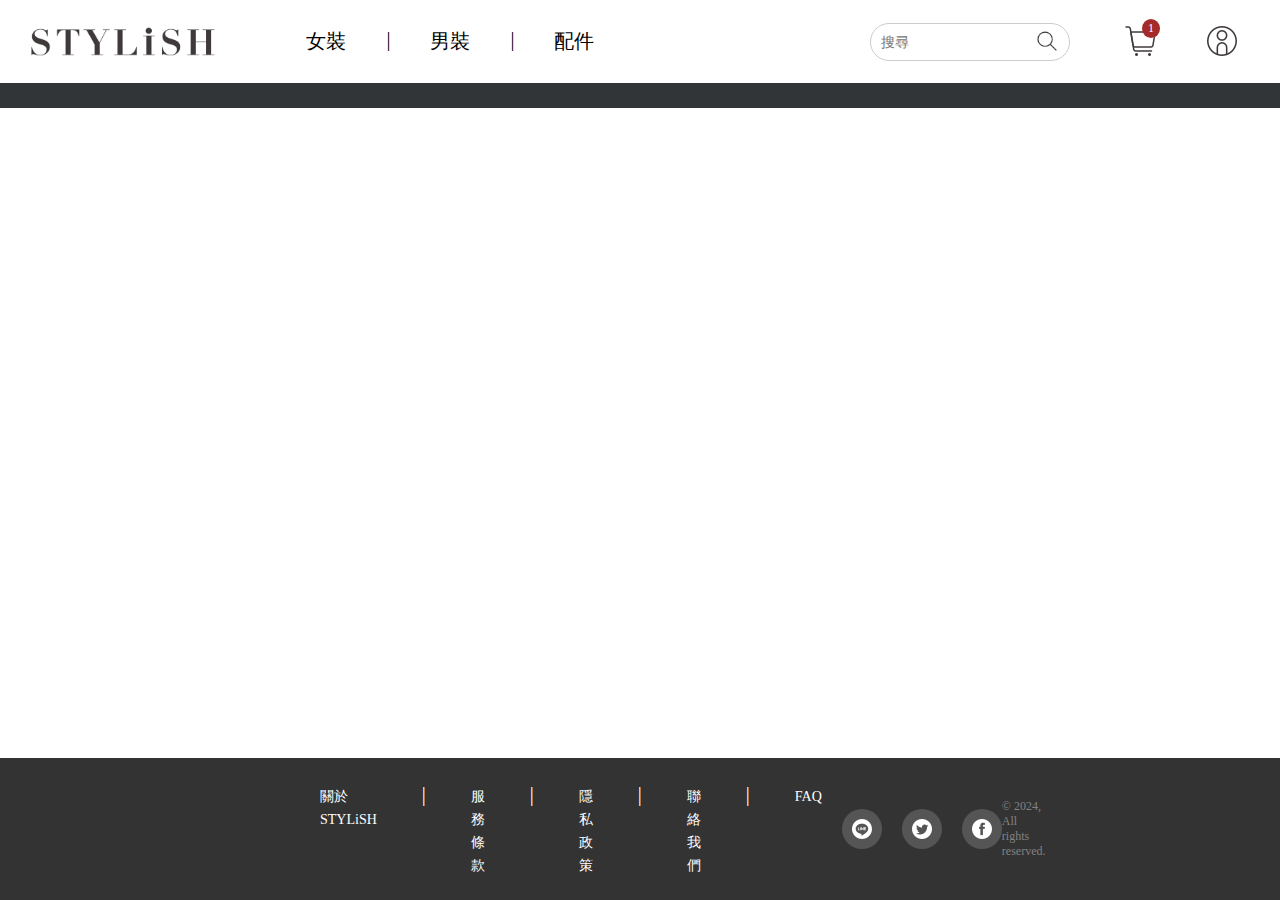
<file: Sean-Project-1/src/main/resources/static/index.html>
<!DOCTYPE html>
<html lang="en">
<head>
    <meta charset="UTF-8">
    <meta name="viewport" content="width=device-width, initial-scale=1.0">
    <title>Stylish</title>
    <link rel="stylesheet" href="assets/css/index.css">
</head>
<body>
<header>
    <div class="header_container d-flex">
        <div class="logo-catagory d-flex">
            <div class="logo">
                <a href="index.html"><img src="assets/images/logo.png" alt="Logo"></a>
            </div>
            <nav>
                <ul>
                    <li><a href="index.html?category=women" data-category="women">女裝</a></li>
                    <li>|</li>
                    <li><a href="index.html?category=men" data-category="men">男裝</a></li>
                    <li>|</li>
                    <li><a href="index.html?category=accessories" data-category="accessories">配件</a></li>
                </ul>
            </nav>
        </div>
        <div class="search-cart-user">
            <div class="search-container">
                <input type="text" placeholder="搜尋">
                <button type="submit">
                    <img src="assets/images/search.png" alt="Search">
                </button>
            </div>
            <div class="cart-icon-container">
                <img src="assets/images/cart.png" alt="Cart">
                <span class="cart-count">1</span>
            </div>
            <div class="member-icon-container">
                <a href="profile.html">
                    <img src="assets/images/member.png" alt="User">
                </a>
            </div>
        </div>
    </div>
</header>
<div class="content">
    <div id="campaign-container"></div>
    <div id="product-container"></div>
</div>
<footer class="footer">
    <nav>
        <ul>
            <li><a href="#">關於 STYLiSH</a></li>
            <li>|</li>
            <li><a href="#">服務條款</a></li>
            <li>|</li>
            <li><a href="#">隱私政策</a></li>
            <li>|</li>
            <li><a href="#">聯絡我們</a></li>
            <li>|</li>
            <li><a href="#">FAQ</a></li>
        </ul>
    </nav>
    <div class="social-icons">
        <a href="#"><img src="assets/images/line.png" alt="Line"></a>
        <a href="#"><img src="assets/images/twitter.png" alt="Twitter"></a>
        <a href="#"><img src="assets/images/facebook.png" alt="Facebook"></a>
    </div>
    <div class="copyright">
        © 2024, All rights reserved.
    </div>
</footer>
<script src="assets/js/index.js"></script>
</body>
</html>
</file>
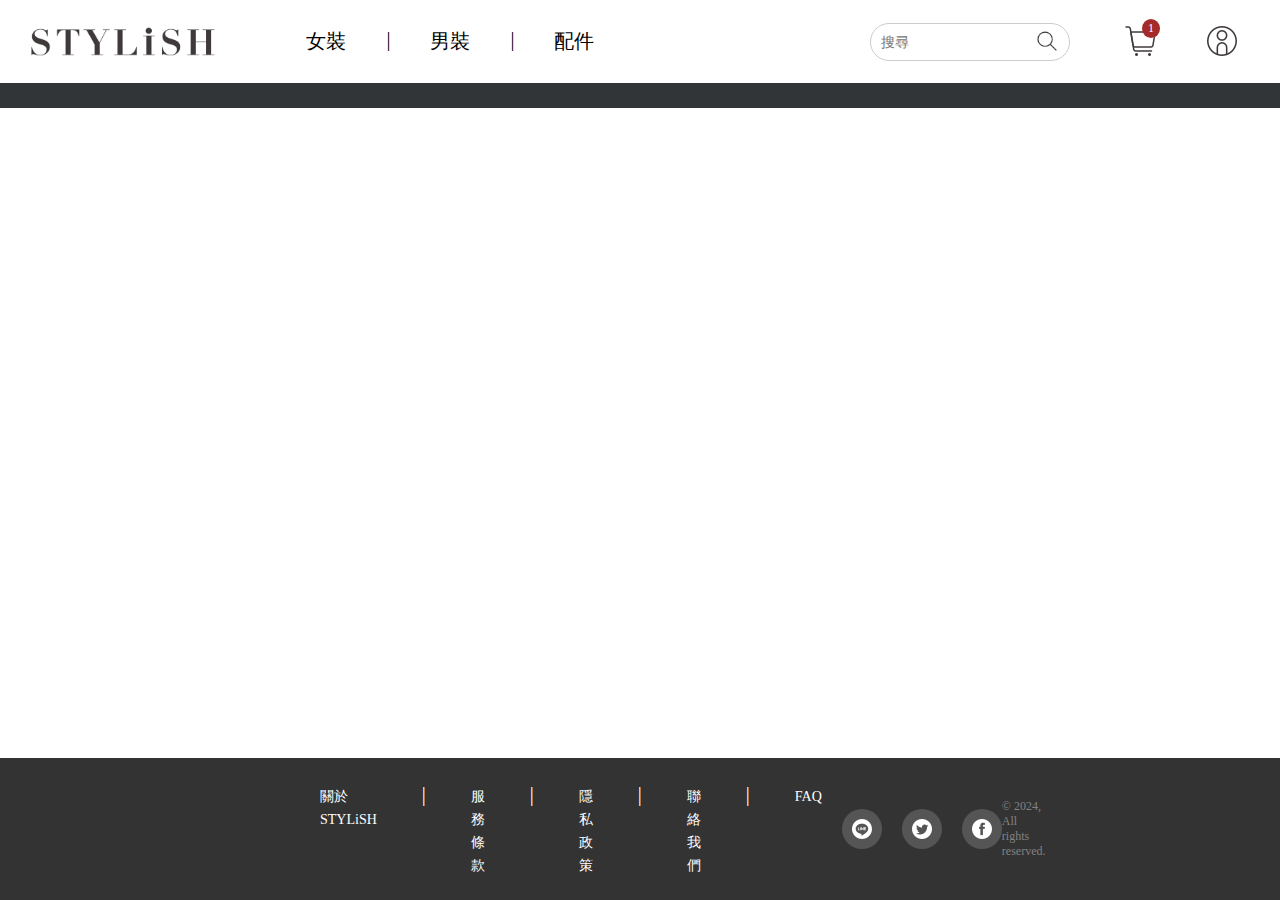
<file: Sean-Project-1/src/main/resources/static/product.html>
<!DOCTYPE html>
<html lang="en">
<head>
    <meta charset="UTF-8">
    <title>Product</title>
    <link rel="stylesheet" href="assets/css/product.css">
</head>
<body>
<header>
    <div class="header_container d-flex">
        <div class="logo-catagory d-flex">
            <div class="logo">
                <a href="index.html"><img src="assets/images/logo.png" alt="Logo"></a>
            </div>
            <nav>
                <ul>
                    <li><a href="index.html?category=women">女裝</a></li>
                    <li>|</li>
                    <li><a href="index.html?category=men">男裝</a></li>
                    <li>|</li>
                    <li><a href="index.html?category=accessories">配件</a></li>
                </ul>
            </nav>
        </div>
        <div class="search-cart-user">
            <div class="search-container">
                <input type="text" placeholder="搜尋">
                <button type="submit">
                    <img src="assets/images/search.png" alt="Search">
                </button>
            </div>
            <div class="cart-icon-container">
                <img src="assets/images/cart.png" alt="Cart">
                <span class="cart-count">1</span>
            </div>
            <div class="member-icon-container">
                <a href="profile.html">
                    <img src="assets/images/member.png" alt="User">
                </a>
            </div>
        </div>
    </div>
</header>
<div class="content">
    <div id ="product-container"></div>
</div>
<div class = "checkout-container">
</div>
<footer class="footer">
    <nav>
        <ul>
            <li><a href="#">關於 STYLiSH</a></li>
            <li>|</li>
            <li><a href="#">服務條款</a></li>
            <li>|</li>
            <li><a href="#">隱私政策</a></li>
            <li>|</li>
            <li><a href="#">聯絡我們</a></li>
            <li>|</li>
            <li><a href="#">FAQ</a></li>
        </ul>
    </nav>
    <div class="social-icons">
        <a href="#"><img src="assets/images/line.png" alt="Line"></a>
        <a href="#"><img src="assets/images/twitter.png" alt="Twitter"></a>
        <a href="#"><img src="assets/images/facebook.png" alt="Facebook"></a>
    </div>
    <div class="copyright">
        © 2024, All rights reserved.
    </div>
</footer>
<script src="https://code.jquery.com/jquery-3.2.1.min.js" integrity="sha256-hwg4gsxgFZhOsEEamdOYGBf13FyQuiTwlAQgxVSNgt4=" crossorigin="anonymous"></script>
<script src="https://js.tappaysdk.com/sdk/tpdirect/v5.18.0"></script>
<script src="assets/js/product.js"></script>

</body>
</html>
</file>
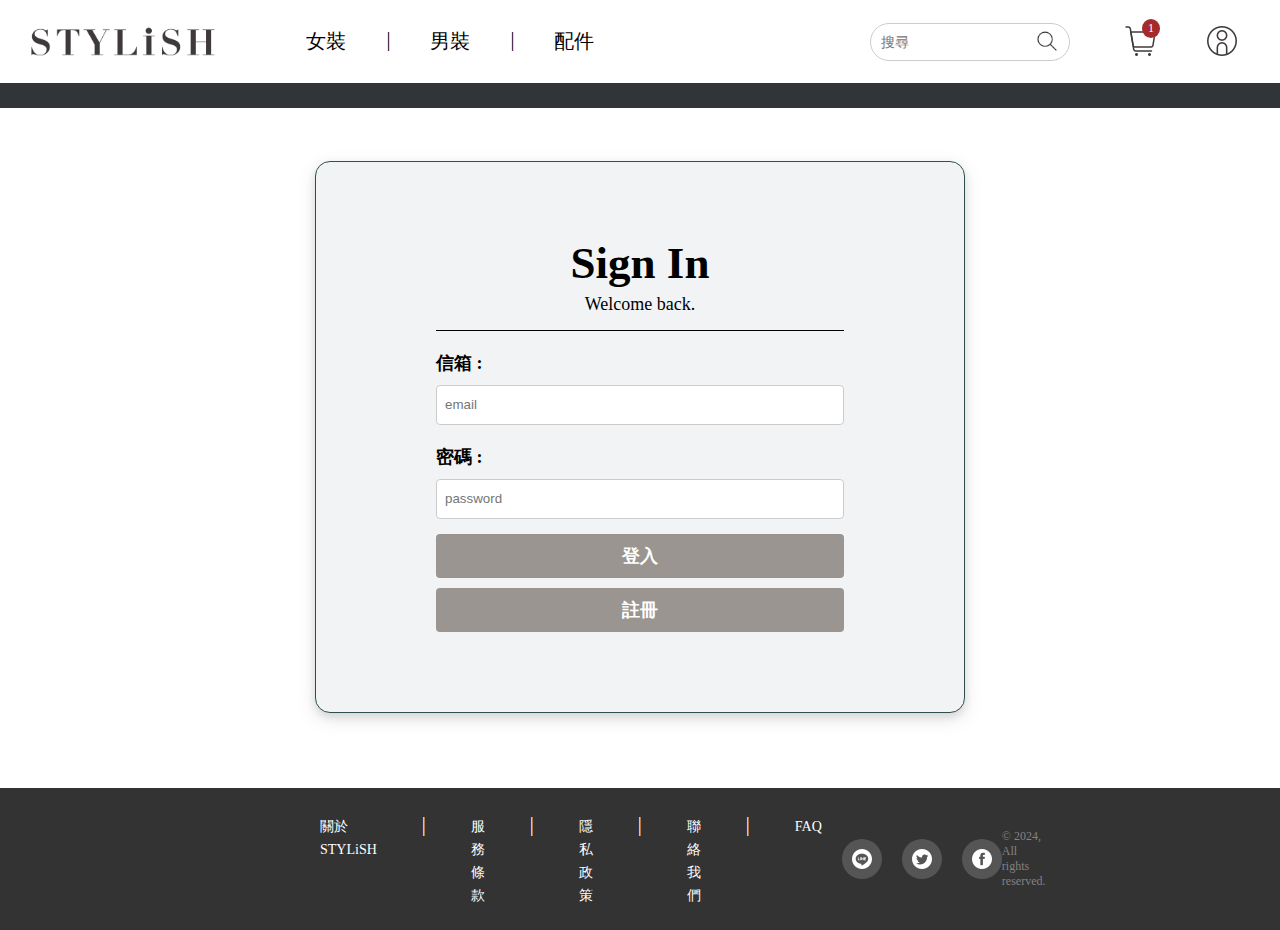
<file: Sean-Project-1/src/main/resources/static/profile.html>
<!DOCTYPE html>
<html lang="en">
<head>
    <meta charset="UTF-8">
    <title>profile</title>
    <link rel="stylesheet" href="assets/css/profile.css">
</head>
<body>
<header>
    <div class="header_container d-flex">
        <div class="logo-catagory d-flex">
            <div class="logo">
                <a href="index.html"><img src="assets/images/logo.png" alt="Logo"></a>
            </div>
            <nav>
                <ul>
                    <li><a href="index.html?category=women">女裝</a></li>
                    <li>|</li>
                    <li><a href="index.html?category=men">男裝</a></li>
                    <li>|</li>
                    <li><a href="index.html?category=accessories">配件</a></li>
                </ul>
            </nav>
        </div>
        <div class="search-cart-user">
            <div class="search-container">
                <input type="text" placeholder="搜尋">
                <button type="submit">
                    <img src="assets/images/search.png" alt="Search">
                </button>
            </div>
            <div class="cart-icon-container">
                <img src="assets/images/cart.png" alt="Cart">
                <span class="cart-count">1</span>
            </div>
            <div class="member-icon-container">
                <a href="#">
                    <img src="assets/images/member.png" alt="User">
                </a>
            </div>
        </div>
    </div>
</header>
<div class="content">
    <div id="form-container">
        <h1>Sign In</h1>
        <p class ="welcome">Welcome back.
        <hr>
        <form id="auth-form">
            <label for="email">信箱 :</label>
            <input type="email" id="email" name="email" placeholder="email" required>
            <label for="password">密碼 :</label>
            <input type="password" id="password" name="password" placeholder="password" required>
            <button type="submit">登入</button>
            <button type="button" id="toggle-button">註冊</button>
        </form>
    </div>
</div>
<footer class="footer">
    <nav>
        <ul>
            <li><a href="#">關於 STYLiSH</a></li>
            <li>|</li>
            <li><a href="#">服務條款</a></li>
            <li>|</li>
            <li><a href="#">隱私政策</a></li>
            <li>|</li>
            <li><a href="#">聯絡我們</a></li>
            <li>|</li>
            <li><a href="#">FAQ</a></li>
        </ul>
    </nav>
    <div class="social-icons">
        <a href="#"><img src="assets/images/line.png" alt="Line"></a>
        <a href="#"><img src="assets/images/twitter.png" alt="Twitter"></a>
        <a href="#"><img src="assets/images/facebook.png" alt="Facebook"></a>
    </div>
    <div class="copyright">
        © 2024, All rights reserved.
    </div>
</footer>
<script src="assets/js/profile.js"></script>
</body>
</html>
</file>
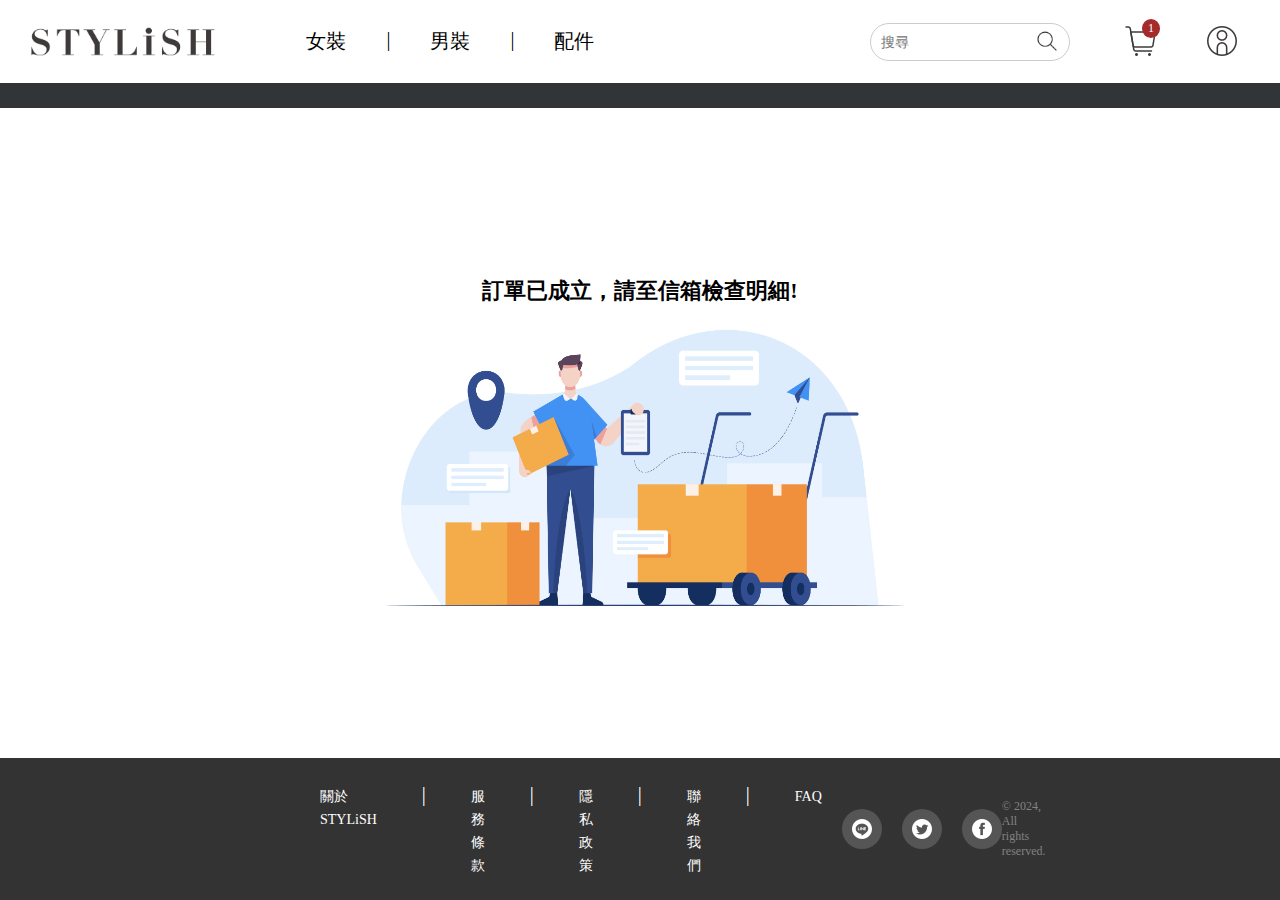
<file: Sean-Project-1/src/main/resources/static/thankyou.html>
<!DOCTYPE html>
<html lang="en">
<head>
    <meta charset="UTF-8">
    <meta name="viewport" content="width=device-width, initial-scale=1.0">
    <title>Thank You</title>
    <link rel="stylesheet" href="assets/css/thankyou.css">
</head>
<body>
<header>
    <div class="header_container d-flex">
        <div class="logo-catagory d-flex">
            <div class="logo">
                <a href="index.html"><img src="assets/images/logo.png" alt="Logo"></a>
            </div>
            <nav>
                <ul>
                    <li><a href="index.html?category=women" data-category="women">女裝</a></li>
                    <li>|</li>
                    <li><a href="index.html?category=men" data-category="men">男裝</a></li>
                    <li>|</li>
                    <li><a href="index.html?category=accessories" data-category="accessories">配件</a></li>
                </ul>
            </nav>
        </div>
        <div class="search-cart-user">
            <div class="search-container">
                <input type="text" placeholder="搜尋">
                <button type="submit">
                    <img src="assets/images/search.png" alt="Search">
                </button>
            </div>
            <div class="cart-icon-container">
                <img src="assets/images/cart.png" alt="Cart">
                <span class="cart-count">1</span>
            </div>
            <div class="member-icon-container">
                <a href="profile.html">
                    <img src="assets/images/member.png" alt="User">
                </a>
            </div>
        </div>
    </div>
</header>
<div class="content">
    <p>訂單已成立，請至信箱檢查明細!</p>
    <img src="assets/images/orderCheck.jpg">
</div>
<footer class="footer">
    <nav>
        <ul>
            <li><a href="#">關於 STYLiSH</a></li>
            <li>|</li>
            <li><a href="#">服務條款</a></li>
            <li>|</li>
            <li><a href="#">隱私政策</a></li>
            <li>|</li>
            <li><a href="#">聯絡我們</a></li>
            <li>|</li>
            <li><a href="#">FAQ</a></li>
        </ul>
    </nav>
    <div class="social-icons">
        <a href="#"><img src="assets/images/line.png" alt="Line"></a>
        <a href="#"><img src="assets/images/twitter.png" alt="Twitter"></a>
        <a href="#"><img src="assets/images/facebook.png" alt="Facebook"></a>
    </div>
    <div class="copyright">
        © 2024, All rights reserved.
    </div>
</footer>
</body>
</html>
</file>
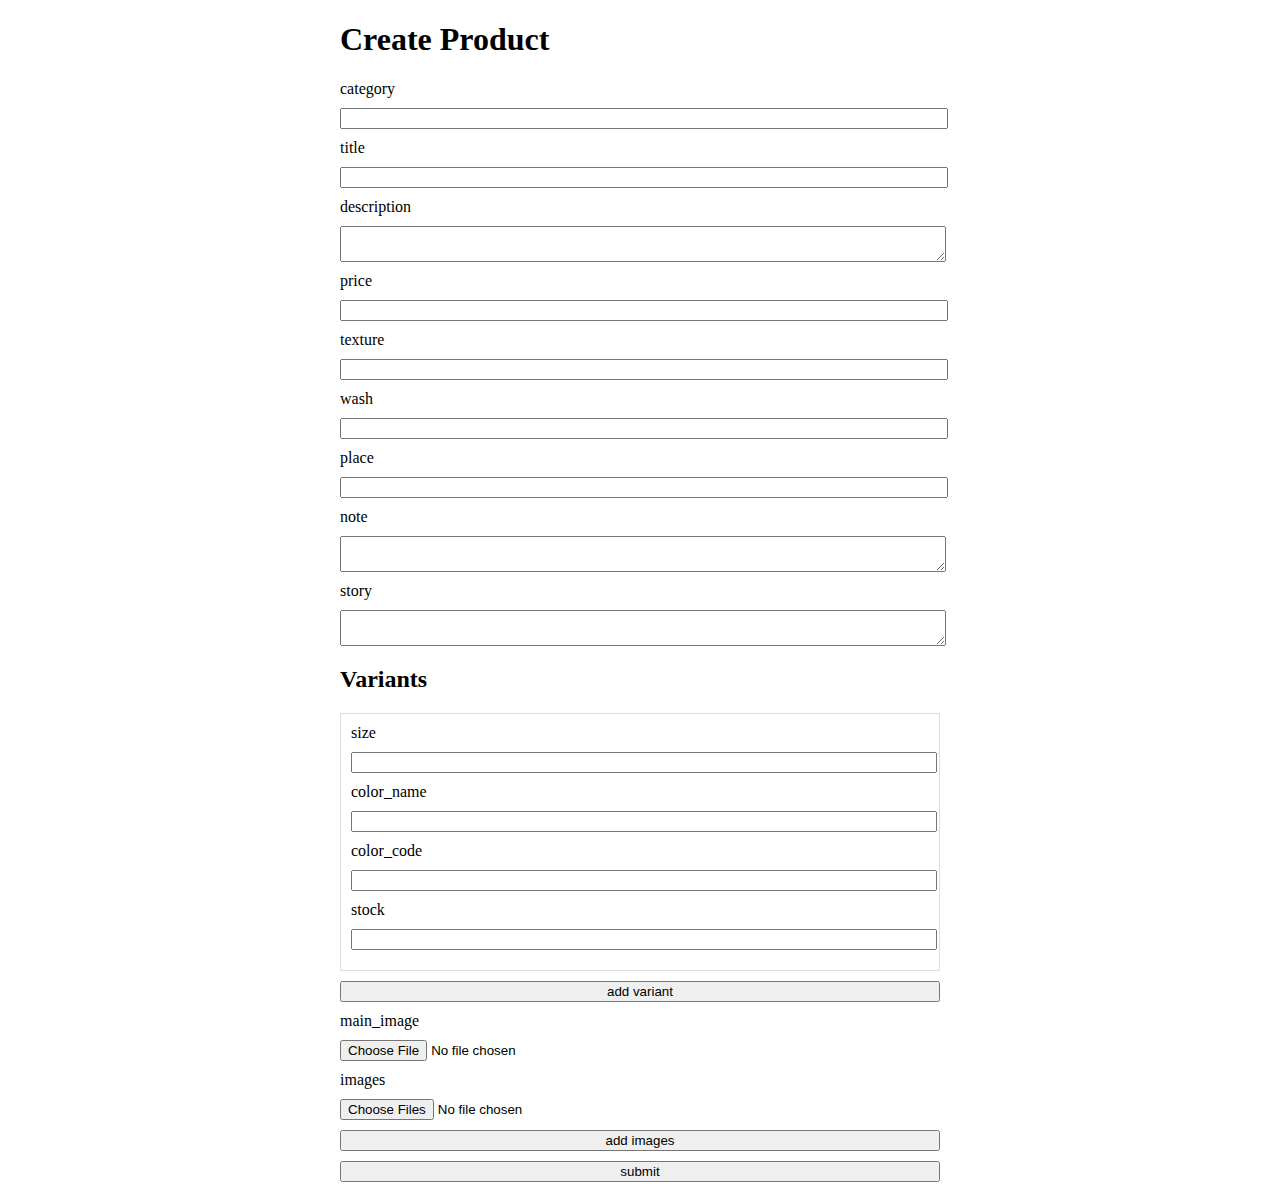
<file: Sean-Project-1/src/main/resources/templates/product.html>
<!DOCTYPE html>
<html lang="en">
<head>
    <meta charset="UTF-8">
    <meta name="viewport" content="width=device-width, initial-scale=1.0">
    <title>Create Product</title>
    <style>
        form {
            max-width: 600px;
            margin: auto;
        }

        label, input, textarea, button {
            display: block;
            width: 100%;
            margin-bottom: 10px;
        }

        input[type="file"] {
            width: auto;
        }

        .variant, .image-input {
            border: 1px solid #ddd;
            padding: 10px;
            margin-bottom: 10px;
        }
    </style>
    <script>
        function addVariant() {
            const variantContainer = document.getElementById('variantContainer');
            const variantDiv = document.createElement('div');
            variantDiv.className = 'variant';
            variantDiv.innerHTML = `
                <label for="size">size</label>
                <input type="text" name="size" required>
                <label for="color_name">color_name</label>
                <input type="text" name="name" required>
                <label for="color_code">color_code</label>
                <input type="text" name="code" required>
                <label for="stock">stock</label>
                <input type="number" name="stock" required>
            `;
            variantContainer.appendChild(variantDiv);
        }

        function addImageInput() {
            const imagesContainer = document.getElementById('imagesContainer');
            const imageDiv = document.createElement('div');
            imageDiv.className = 'image-input';
            imageDiv.innerHTML = `
                <label for="images">images</label>
                <input type="file" name="images" required>
            `;
            imagesContainer.appendChild(imageDiv);
        }
    </script>
</head>
<body>
<form action="/addProduct" method="post" enctype="multipart/form-data">
    <h1>Create Product</h1>

    <div id="message" style="color: green;"></div>
    <div id="error" style="color: red;"></div>

    <label for="category">category</label>
    <input type="text" id="category" name="category" required>

    <label for="title">title</label>
    <input type="text" id="title" name="title" required>

    <label for="description">description</label>
    <textarea id="description" name="description" required></textarea>

    <label for="price">price</label>
    <input type="number" id="price" name="price" required>

    <label for="texture">texture</label>
    <input type="text" id="texture" name="texture" required>

    <label for="wash">wash</label>
    <input type="text" id="wash" name="wash" required>

    <label for="place">place</label>
    <input type="text" id="place" name="place" required>

    <label for="note">note</label>
    <textarea id="note" name="note" required></textarea>

    <label for="story">story</label>
    <textarea id="story" name="story" required></textarea>

    <div id="variantContainer">
        <h2>Variants</h2>
        <div class="variant">
            <label for="size">size</label>
            <input type="text" id="size" name="size" required>

            <label for="color_name">color_name</label>
            <input type="text" id="color_name" name="name" required>

            <label for="color_code">color_code</label>
            <input type="text" id="color_code" name="code" required>

            <label for="stock">stock</label>
            <input type="number" id="stock" name="stock" required>
        </div>
    </div>
    <button type="button" onclick="addVariant()">add variant</button>

    <label for="main_image">main_image</label>
    <input type="file" id="main_image" name="mainImage" required>

    <div id="imagesContainer">
        <label for="images">images</label>
        <input type="file" id="images" name="images" required multiple>
    </div>
    <button type="button" onclick="addImageInput()">add images</button>

    <button type="submit">submit</button>
</form>
<script>
    document.addEventListener('DOMContentLoaded', function () {
        const urlParams = new URLSearchParams(window.location.search);
        const message = urlParams.get('message');
        const error = urlParams.get('error');

        if (message) {
            document.getElementById('message').innerText = message;
        }

        if (error) {
            document.getElementById('error').innerText = error;
        }
    });
</script>
</body>
</html>
</file>
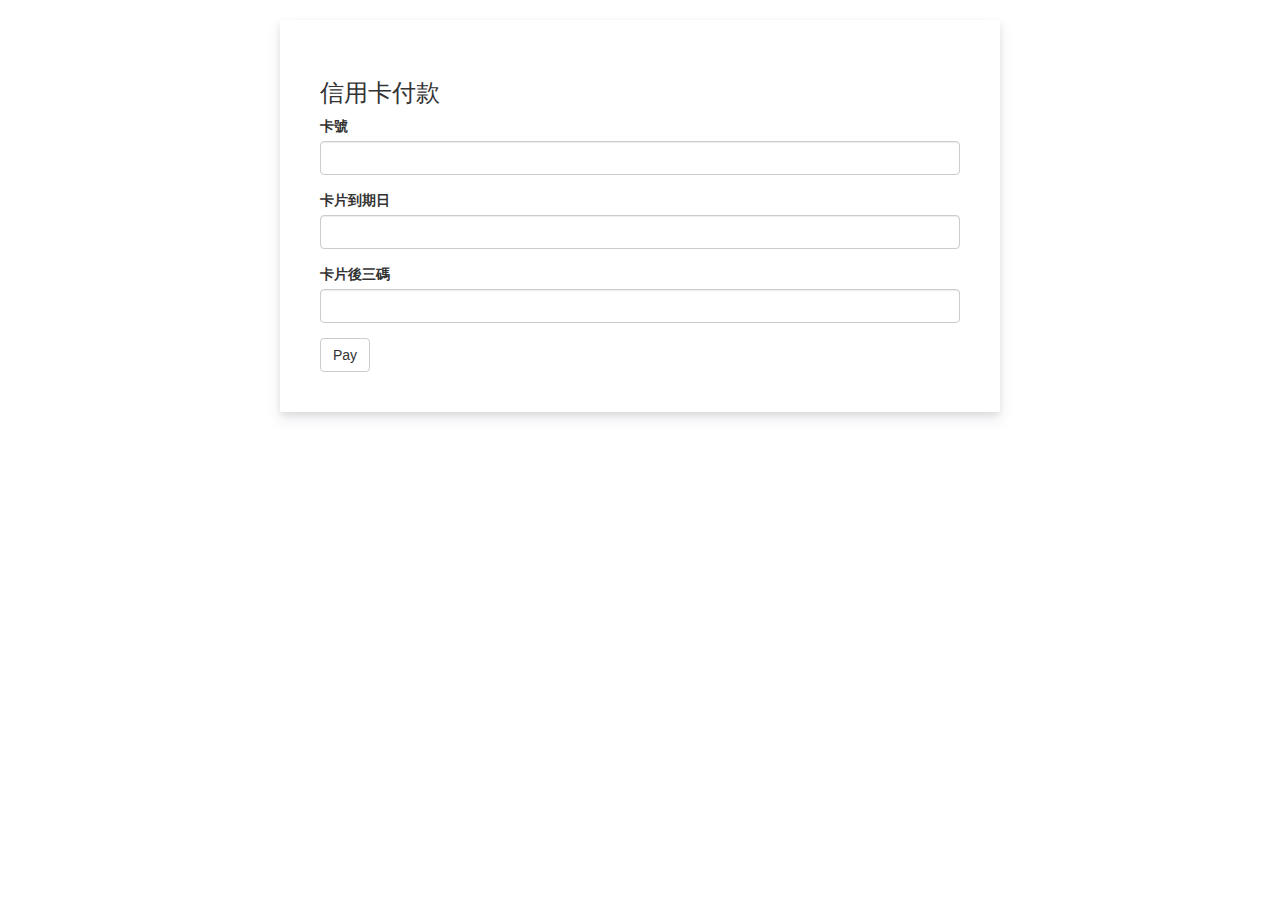
<file: Sean-Project-1/src/main/resources/static/admin/checkout.html>
<!DOCTYPE html>
<html lang="en">

<head>
    <title>checkout</title>
    <meta charset="UTF-8">
    <meta name="viewport" content="width=device-width, initial-scale=1">
    <link rel="stylesheet" href="https://maxcdn.bootstrapcdn.com/bootstrap/3.3.7/css/bootstrap.min.css" integrity="sha384-BVYiiSIFeK1dGmJRAkycuHAHRg32OmUcww7on3RYdg4Va+PmSTsz/K68vbdEjh4u" crossorigin="anonymous">
    <style>
        body {
            margin: 20px 0;
        }
        .container {
            max-width: 750px;
        }
        form {
            padding: 40px;
            box-shadow: 0 7px 14px rgba(50, 50, 93, 0.1), 0 3px 6px rgba(0, 0, 0, 0.08);
        }
        .tappay-field-focus {
            border-color: #66afe9;
            outline: 0;
            -webkit-box-shadow: inset 0 1px 1px rgba(0, 0, 0, .075), 0 0 8px rgba(102, 175, 233, .6);
            box-shadow: inset 0 1px 1px rgba(0, 0, 0, .075), 0 0 8px rgba(102, 175, 233, .6);
        }
        .has-error .tappay-field-focus {
            border-color: #843534;
            -webkit-box-shadow: inset 0 1px 1px rgba(0, 0, 0, .075), 0 0 6px #ce8483;
            box-shadow: inset 0 1px 1px rgba(0, 0, 0, .075), 0 0 6px #ce8483;
        }
        .has-success .tappay-field-focus {
            border-color: #2b542c;
            -webkit-box-shadow: inset 0 1px 1px rgba(0, 0, 0, .075), 0 0 6px #67b168;
            box-shadow: inset 0 1px 1px rgba(0, 0, 0, .075), 0 0 6px #67b168;
        }
    </style>
</head>

<body>
<div class="container">
    <form>
        <h3>信用卡付款</h3>
        <div class="form-group card-number-group">
            <label for="card-number" class="control-label"><span id="cardtype"></span>卡號</label>
            <div class="form-control card-number" ></div>
        </div>
        <div class="form-group expiration-date-group">
            <label for="expiration-date" class="control-label">卡片到期日</label>
            <div class="form-control expiration-date" id="tappay-expiration-date"></div>
        </div>
        <div class="form-group ccv-group">
            <label for="ccv" class="control-label">卡片後三碼</label>
            <div class="form-control ccv"></div>
        </div>

        <button type="submit" class="btn btn-default">Pay</button>
    </form>
    <br>
</div>

<script src="https://code.jquery.com/jquery-3.2.1.min.js" integrity="sha256-hwg4gsxgFZhOsEEamdOYGBf13FyQuiTwlAQgxVSNgt4=" crossorigin="anonymous"></script>
<script src="https://js.tappaysdk.com/sdk/tpdirect/v5.18.0"></script>
<script>
    TPDirect.setupSDK(12348, 'app_pa1pQcKoY22IlnSXq5m5WP5jFKzoRG58VEXpT7wU62ud7mMbDOGzCYIlzzLF', 'sandbox')
    TPDirect.card.setup({
        fields: {
            number: {
                element: '.form-control.card-number',
                placeholder: '**** **** **** ****'
            },
            expirationDate: {
                element: document.getElementById('tappay-expiration-date'),
                placeholder: 'MM / YY'
            },
            ccv: {
                element: $('.form-control.ccv')[0],
                placeholder: '後三碼'
            }
        },
        styles: {
            'input': {
                'color': 'gray'
            },
            'input.ccv': {
                // 'font-size': '16px'
            },
            ':focus': {
                'color': 'black'
            },
            '.valid': {
                'color': 'green'
            },
            '.invalid': {
                'color': 'red'
            },
            '@media screen and (max-width: 400px)': {
                'input': {
                    'color': 'orange'
                }
            }
        },
        // 此設定會顯示卡號輸入正確後，會顯示前六後四碼信用卡卡號
        isMaskCreditCardNumber: true,
        maskCreditCardNumberRange: {
            beginIndex: 6,
            endIndex: 11
        }
    })
    // listen for TapPay Field
    TPDirect.card.onUpdate(function (update) {
        /* Disable / enable submit button depend on update.canGetPrime  */
        /* ============================================================ */

        // update.canGetPrime === true
        //     --> you can call TPDirect.card.getPrime()
        // const submitButton = document.querySelector('button[type="submit"]')
        if (update.canGetPrime) {
            // submitButton.removeAttribute('disabled')
            $('button[type="submit"]').removeAttr('disabled')
        } else {
            // submitButton.setAttribute('disabled', true)
            $('button[type="submit"]').attr('disabled', true)
        }


        /* Change card type display when card type change */
        /* ============================================== */

        // cardTypes = ['visa', 'mastercard', ...]
        var newType = update.cardType === 'unknown' ? '' : update.cardType
        $('#cardtype').text(newType)



        /* Change form-group style when tappay field status change */
        /* ======================================================= */

        // number 欄位是錯誤的
        if (update.status.number === 2) {
            setNumberFormGroupToError('.card-number-group')
        } else if (update.status.number === 0) {
            setNumberFormGroupToSuccess('.card-number-group')
        } else {
            setNumberFormGroupToNormal('.card-number-group')
        }

        if (update.status.expiry === 2) {
            setNumberFormGroupToError('.expiration-date-group')
        } else if (update.status.expiry === 0) {
            setNumberFormGroupToSuccess('.expiration-date-group')
        } else {
            setNumberFormGroupToNormal('.expiration-date-group')
        }

        if (update.status.ccv === 2) {
            setNumberFormGroupToError('.ccv-group')
        } else if (update.status.ccv === 0) {
            setNumberFormGroupToSuccess('.ccv-group')
        } else {
            setNumberFormGroupToNormal('.ccv-group')
        }
    })

    $('form').on('submit', function (event) {
        event.preventDefault()

        // fix keyboard issue in iOS device
        forceBlurIos()

        const tappayStatus = TPDirect.card.getTappayFieldsStatus()
        console.log(tappayStatus)

        // Check TPDirect.card.getTappayFieldsStatus().canGetPrime before TPDirect.card.getPrime
        if (tappayStatus.canGetPrime === false) {
            alert('can not get prime')
            return
        }

        // Get prime
        TPDirect.card.getPrime(function (result) {
            if (result.status !== 0) {
                alert('get prime error ' + result.msg)
                return
            }
            alert('get prime 成功，prime: ' + result.card.prime)
        })
    })

    function setNumberFormGroupToError(selector) {
        $(selector).addClass('has-error')
        $(selector).removeClass('has-success')
    }

    function setNumberFormGroupToSuccess(selector) {
        $(selector).removeClass('has-error')
        $(selector).addClass('has-success')
    }

    function setNumberFormGroupToNormal(selector) {
        $(selector).removeClass('has-error')
        $(selector).removeClass('has-success')
    }

    function forceBlurIos() {
        if (!isIos()) {
            return
        }
        var input = document.createElement('input')
        input.setAttribute('type', 'text')
        // Insert to active element to ensure scroll lands somewhere relevant
        document.activeElement.prepend(input)
        input.focus()
        input.parentNode.removeChild(input)
    }

    function isIos() {
        return /iPad|iPhone|iPod/.test(navigator.userAgent) && !window.MSStream;
    }
</script>
</body>

</html>
</file>
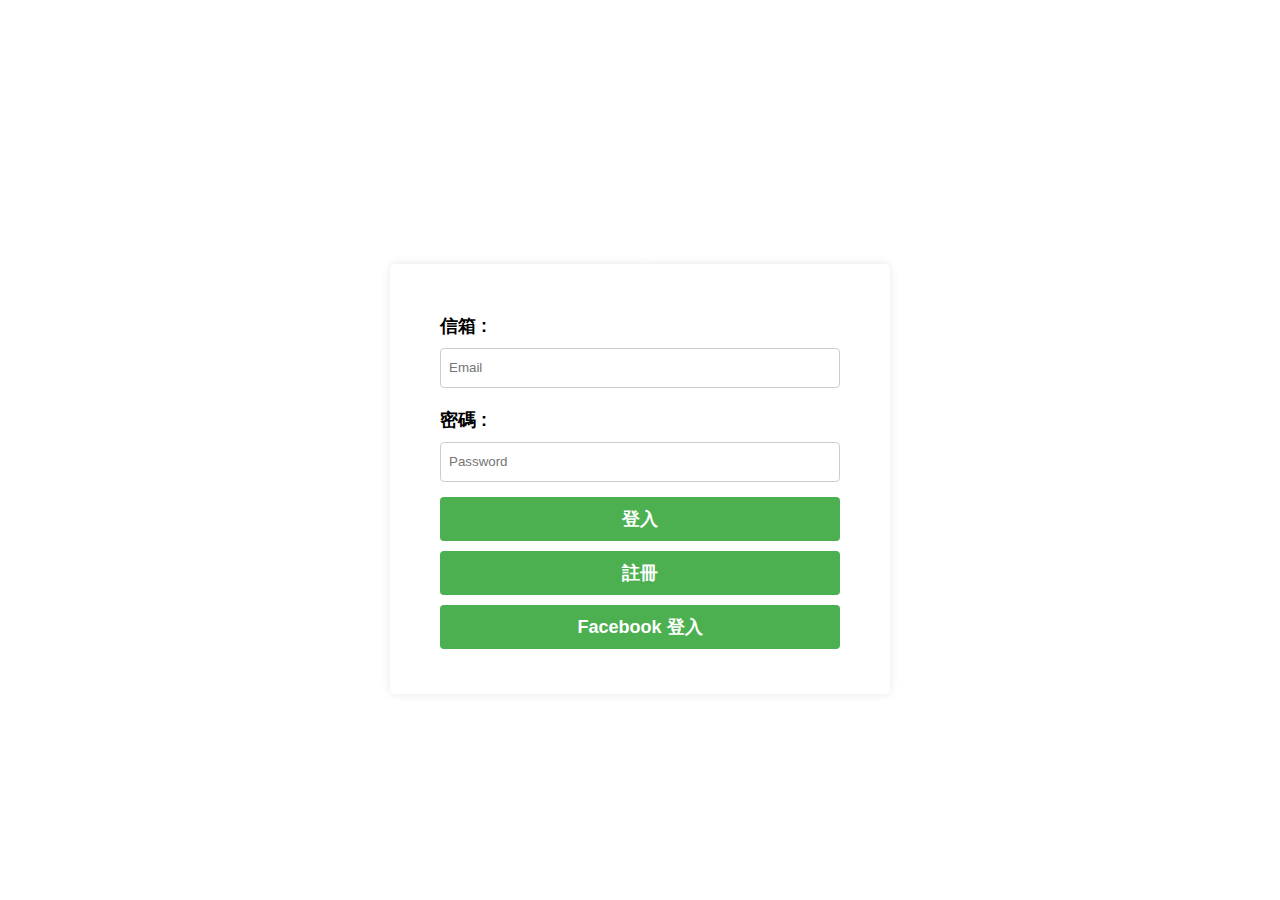
<file: Sean-Project-1/src/main/resources/static/user/login.html>
<!DOCTYPE html>
<html lang="en">
<head>
    <meta charset="UTF-8">
    <title>Login</title>
    <style>
        * {
            margin: 0;
            padding: 0;
            box-sizing: border-box;
            list-style: none;
        }

        html {
            font-size: 10px;
            font-family: Arial, sans-serif;
            display: flex;
            justify-content: center;
            align-items: center;
            height: 100vh;
        }

        body {
            background-repeat: no-repeat;
            background-attachment: fixed;
            background-position: center;
            background-size: cover;
        }

        .container {
            width: 500px;
            padding: 40px 50px;
            border-radius: 5px;
            text-align: center;
            box-shadow: 0 0 10px rgba(0, 0, 0, 0.1);
            background-color: #fff;
        }

        h1 {
            margin-bottom: 5px;
            text-align: center;
            font-size: 4.5rem;
            font-weight: 800;
            color: white;
        }

        label {
            display: block;
            margin: 10px 0;
            text-align: left;
            font-size: 1.8rem;
            font-weight: 700;
        }

        input {
            width: 100%;
            height: 40px;
            padding: 8px;
            margin-bottom: 10px;
            border: 1px solid #ccc;
            border-radius: 4px;
            box-sizing: border-box;
        }

        button {
            width: 100%;
            padding: 10px;
            margin: 5px 0;
            background-color: #4CAF50;
            color: white;
            border: none;
            border-radius: 4px;
            cursor: pointer;
            font-size: 1.8rem;
            font-weight: 600;
        }
        button:hover {
            background-color: #45a049;
        }

    </style>
</head>
<body>
<h1>Login</h1>
<div class="container">
    <form action="/login" method="post">
        <label for="email">信箱 :</label>
        <input type="email" id="email" name="email" placeholder="Email" required>
        <label for="password">密碼 :</label>
        <input type="password" id="password" name="password" placeholder="Password" required>
        <button type="submit">登入</button>
        <button type="button" onclick="window.location.href='/register'">註冊</button>
        <div id="status"></div>
        <button type="button" onclick="fbLogin()">Facebook 登入</button>
    </form>
</div>
<div id="fb-root"></div>
<script async defer crossorigin="anonymous" src="https://connect.facebook.net/zh_TW/sdk.js#xfbml=1&version=v20.0&appId=1005887034601416" nonce="l66ouBT2"></script>

<script>
    window.fbAsyncInit = function() {
        FB.init({
            appId      : '1005887034601416',
            cookie     : true,
            xfbml      : true,
            version    : 'v20.0'
        });

        FB.AppEvents.logPageView();
    };

    function fbLogin() {
        FB.login(function(response) {
            if (response.authResponse) {
                checkLoginState();
            } else {
                document.getElementById('status').innerHTML = 'User cancelled login or did not fully authorize.';
            }
        }, {scope: 'public_profile,email'});
    }

    function checkLoginState() {
        FB.getLoginStatus(function(response) {
            statusChangeCallback(response);
        });
    }

    function statusChangeCallback(response) {
        if (response.status === 'connected') {
            console.log('Welcome! Fetching your information....');
            FB.api('/me', { fields: 'name,email' }, function(response) {
                console.log('Successful login for: ' + response.name);
                document.getElementById('status').innerHTML =
                    'Thanks for logging in, ' + response.name + '!';

                var accessToken = FB.getAuthResponse().accessToken;
                console.log("access_token :"+ accessToken);
                sendTokenToBackend(accessToken);
            });
        } else {
            document.getElementById('status').innerHTML = 'Please log into this app.';
        }
    }

    function sendTokenToBackend(token) {
        fetch('/api/1.0/user/signin', {
            method: 'POST',
            headers: {
                'Content-Type': 'application/json'
            },
            body: JSON.stringify({
                provider : "facebook",
                access_token: token
            })
        })
            .then(response => response.json())
            .then(data => {
                console.log('Backend response:', data);
                // Handle the response from the backend
            })
            .catch(error => {
                console.error('Error:', error);
            });
    }
</script>

</body>
</html>
</file>
<file: Sean-Project-1/src/main/resources/static/assets/css/index.css>
* {
    margin: 0;
    padding: 0;
    box-sizing: border-box;
    list-style: none;
}

body, html {
    width: 100%;
    height: 100%;
    font-size: 10px;
    font-family: 'Noto Sans TC', serif;
    display: flex;
    flex-direction: column;
    min-height: 100vh;
}

header {
    display: flex;
    align-items: center;
    justify-content: space-between;
    position: fixed;
    z-index: 1000;
    border-bottom: 25px solid #313538;
    height: 12%;
    width: 100%;
    background-color: #fff;
}

.logo-catagory {
    flex: 1;
}

.logo {
    padding: 20px 30px;
    height: auto;
    font-weight: bold;
}

.logo a img {
    max-height: 100%;
}

nav {
    display: flex;
    align-items: center;
    margin-left: 40px;
}

nav ul {
    display: flex;
    list-style-type: none;
}

nav ul li {
    margin: 0 20px;
    font-size: 2rem;
}

.header_container {
    height: 90%;
    width: 100%;
}

nav ul li a {
    text-decoration: none;
    color: black;
    font-weight: 550;
    transition: color 0.2s ease;
}

nav ul li a:hover {
    color: #8B572A;
}

.d-flex {
    display: flex;
}

.search-cart-user {
    display: flex;
    flex: 1;
    align-items: center;
    justify-content: flex-end;
    gap: 50px;
    margin-right: 50px;
}

.search-container {
    position: relative;
    display: flex;
    align-items: center;
    border: 1px solid #ccc;
    border-radius: 25px;
    padding: 5px;
    width: 200px;
}

.search-container input[type="text"] {
    border: none;
    outline: none;
    font-size: 14px;
    padding: 5px;
    flex: 1;
    border-radius: 25px;
}

.search-container button {
    position: absolute;
    top: 2px;
    right: 7px;
    background: none;
    border: none;
    cursor: pointer;
    outline: none;
}

.search-container button img {
    width: 30px;
    height: 30px;
    transition: filter 0.3s ease;
}

.search-container button:hover img {
    filter: sepia(1) saturate(10) hue-rotate(330deg) brightness(0.6);
}

.cart-icon-container {
    position: relative;
    display: inline-block;
    align-items: center;
    justify-content: center;
    width: 30px;
    height: 45px;
}

.member-icon-container {
    position: relative;
    display: inline-block;
    align-items: center;
    justify-content: center;
    width: 30px;
    height: 45px;
}

.cart-icon-container:hover {
    background-image: url('../images/cart-hover.png');
}

.member-icon-container:hover {
    background-image: url('../images/member-hover.png');
}

.icon-container img {
    width: 50px;
    height: 50px;
}

.cart-count {
    position: absolute;
    top: 0px;
    right: -10px;
    background-color: brown;
    color: white;
    border-radius: 50%;
    padding: 2px 6px;
    font-size: 12px;
}

.footer {
    background-color: #333;
    color: #fff;
    padding: 25px 335px 25px 260px;
    display: flex;
    justify-content: space-around;
    align-items: center;
}

.footer nav ul {
    list-style-type: none;
    display: flex;
    gap: 5px;
}

.footer nav ul li a {
    color: #fff;
    font-weight: 400;
    text-decoration: none;
    font-size: 14px;
}

.footer .social-icons {
    display: flex;
    gap: 20px;
}

.footer .social-icons a {
    width: 40px;
    height: 40px;
    background-color: #555;
    border-radius: 50%;
    display: flex;
    align-items: center;
    justify-content: center;
}

.footer .social-icons a img {
    width: 20px;
    height: 20px;
}

.footer .copyright {
    color: #828282;
    font-size: 1.2rem;
}

.campaign-container {
    position: relative;
    margin-bottom: 55px;
    box-sizing: border-box;
}

.campaign-img {
    width: 100%;
    height: 400px;
    background-size: cover;
    background-position: center;
}

.campaign-story {
    position: absolute;
    top: 30%;
    left: 18%;
    width: 60%
}

.campaign-story p {
    margin: 0;
    font-size: 2.5rem;
    color: #070707;
    border-radius: 5px;
    line-height: 1.5;
    padding: 5px 0;
}

.content {
    flex: 1;
    width: 100%;
    display: flex;
    flex-direction: column;
    margin-bottom: 75px;
    padding-top: 5.9%;
}

#product-container {
    width: 70%;
    display: flex;
    align-items: center;
    justify-content: center;
    flex-wrap: wrap;
    gap: 40px;
    margin: auto;
}

.product-img {
    max-width: 360px;
    max-height: 480px;
    width: 360px;
    height: 480px;
}

.product-color-div {
    display: flex;
    gap: 10px;
}

.product-color-div .color {
    margin: 15px 0 10px 0;
    width: 24px;
    height: 24px;
    border: 1px solid #D3D3D3;
}

.product-name {
    font-weight: 400;
    font-size: 2rem;
    text-decoration: none;
    color: #3F3A3A;
    transition: color 0.2s ease;
}

.product-name:hover {
    color: #8B572A;
    font-weight: 500;
}

.product-price {
    margin-top: 10px;
    font-weight: 400;
    font-size: 2rem;
    color: #3F3A3A;
}
</file>
<file: Sean-Project-1/src/main/resources/static/assets/css/product.css>
* {
    margin: 0;
    padding: 0;
    box-sizing: border-box;
    list-style: none;
}

body, html {
    width: 100%;
    height: 100%;
    font-size: 10px;
    font-family: 'Noto Sans TC', serif;
    display: flex;
    flex-direction: column;
    min-height: 100vh;
}

header {
    display: flex;
    align-items: center;
    justify-content: space-between;
    position: fixed;
    z-index: 1000;
    border-bottom: 25px solid #313538;
    height: 12%;
    width: 100%;
    background-color: #fff;
}

.logo-catagory {
    flex: 1;
}

.logo {
    padding: 20px 30px;
    height: auto;
    font-weight: bold;
}

.logo a img {
    max-height: 100%;
}

nav {
    display: flex;
    align-items: center;
    margin-left: 40px;
}

nav ul {
    display: flex;
    list-style-type: none;
}

nav ul li {
    margin: 0 20px;
    font-size: 2rem;
}

.header_container {
    height: 90%;
    width: 100%;
}

nav ul li a {
    text-decoration: none;
    color: black;
    font-weight: 550;
    transition: color 0.2s ease;
}

nav ul li a:hover {
    color: #8B572A;
}

.d-flex {
    display: flex;
}

.search-cart-user {
    display: flex;
    flex: 1;
    align-items: center;
    justify-content: flex-end;
    gap: 50px;
    margin-right: 50px;
}

.search-container {
    position: relative;
    display: flex;
    align-items: center;
    border: 1px solid #ccc;
    border-radius: 25px;
    padding: 5px;
    width: 200px;
}

.search-container input[type="text"] {
    border: none;
    outline: none;
    font-size: 14px;
    padding: 5px;
    flex: 1;
    border-radius: 25px;
}

.search-container button {
    position: absolute;
    top: 2px;
    right: 7px;
    background: none;
    border: none;
    cursor: pointer;
    outline: none;
}

.search-container button img {
    width: 30px;
    height: 30px;
    transition: filter 0.3s ease;
}

.search-container button:hover img {
    filter: sepia(1) saturate(10) hue-rotate(330deg) brightness(0.6);
}

.cart-icon-container, .member-icon-container {
    position: relative;
    display: inline-block;
    align-items: center;
    justify-content: center;
    width: 30px;
    height: 45px;
}

.cart-icon-container:hover {
    background-image: url('../images/cart-hover.png');
}

.member-icon-container:hover {
    background-image: url('../images/member-hover.png');
}

.icon-container img {
    width: 50px;
    height: 50px;
}

.cart-count {
    position: absolute;
    top: 0px;
    right: -10px;
    background-color: brown;
    color: white;
    border-radius: 50%;
    padding: 2px 6px;
    font-size: 12px;
}

.content {
    flex: 1;
    width: 100%;
    display: flex;
    flex-direction: column;
    align-items: center;
    margin: 50px 0 75px 0;
    padding-top: 5.9%;
}

.footer {
    background-color: #333;
    color: #fff;
    padding: 25px 335px 25px 260px;
    display: flex;
    justify-content: space-around;
    align-items: center;
}

.footer nav ul {
    list-style-type: none;
    display: flex;
    gap: 5px;
}

.footer nav ul li a {
    color: #fff;
    font-weight: 400;
    text-decoration: none;
    font-size: 14px;
}

.footer .social-icons {
    display: flex;
    gap: 20px;
}

.footer .social-icons a {
    width: 40px;
    height: 40px;
    background-color: #555;
    border-radius: 50%;
    display: flex;
    align-items: center;
    justify-content: center;
}

.footer .social-icons a img {
    width: 20px;
    height: 20px;
}

.footer .copyright {
    color: #828282;
    font-size: 1.2rem;
}

#product-container {
    width: 50%;
    display: flex;
    flex-direction: column;
}

.majorInfo-container {
    display: flex;
}

.product-img {
    display: block;
    width: 560px;
    height: 750px;
}

.product-info {
    margin-left: 35px;
    width: 350px;
    color: black;
    display: flex;
    flex-direction: column;
}

.product-name {
    display: block;
    font-size: 2.8rem;
    text-align: left;
}

.product-id {
    display: block;
    font-size: 2rem;
    text-align: left;
    margin: 20px 0;
    color: #BABABA;
}

.hr1 {
    margin: 15px 0 30px 0;
    border: 1px solid #3F3A3A;
}

.product-price {
    display: block;
    font-size: 3rem;
    text-align: left;
}

.product-colors-container {
    display: flex;
    height: 60px;
    align-items: center;
}

.product-colors-container p {
    display: block;
    font-size: 1.6rem;
    margin-right: 15px;
}

.color-div {
    margin-right: 15px;
    height: 40px;
    width: 40px;
    display: flex;
    align-items: center;
    justify-content: center;
    border: 1px solid darkgrey;
    transition: border 0.2s ease;
}

.color-div:hover {
    border: 1px solid black;
}

.color-button {
    width: 25px;
    height: 25px;
    border: none;
    cursor: pointer;
}

.color-button.focused {
    border: 2px solid #FF4C40;
}

.product-sizes-container {
    display: flex;
    align-items: center;
    height: 60px;
    margin: 10px 0;
}

.product-sizes-container p {
    display: block;
    font-size: 1.6rem;
    margin-right: 15px;
}

.size-div {
    margin-right: 15px;
    height: 40px;
    width: 40px;
    display: flex;
    align-items: center;
    justify-content: center;
}

.size-button {
    height: 40px;
    width: 40px;
    border-radius: 50%;
    border: 1px solid #979797;
    background-color: white;
    cursor: pointer;
    transition: background-color 0.2s ease, color 0.2s ease;
}

.size-button:hover:not(:disabled) {
    background-color: #3F3A3A;
    color: white;
}

.size-button:disabled {
    opacity: 0.5;
    cursor: not-allowed;
}

.size-button.selected {
    background-color: black;
    color: white;
}

.count-container {
    display: flex;
    align-items: center;
    height: 60px;
}

.count-container p {
    font-size: 1.6rem;
    margin-right: 15px;
}

.count-wrap {
    display: flex;
    justify-content: space-between;
    width: 150px;
    border: 1px solid #979797;
    background-color: white;
}

.plus {
    display: flex;
    padding-top: 2px;
    margin-right: 10px;
    align-items: center;
    justify-content: center;
    width: 40px;
    border: none;
    font-size: 2rem;
    font-weight: bold;
    background-color: white;
    cursor: pointer;
}

.minus {
    display: flex;
    margin-left: 10px;
    align-items: center;
    justify-content: center;
    width: 40px;
    border: none;
    font-size: 2rem;
    font-weight: bold;
    background-color: white;
    cursor: pointer;
}

.amount {
    padding: 10px;
    font-size: 1.8rem;
    color: slategray;
    font-weight: bold;
    margin: 0 5px;
    border: none;
    width: 100px;
    text-align: center;
    background-color: white;
}

input[type=number]::-webkit-outer-spin-button,
input[type=number]::-webkit-inner-spin-button {
    -webkit-appearance: none;
    margin: 0;
}

.buy-button {
    margin-top: 20px;
    font-size: 1.6rem;
    height: 40px;
    border: none;
    background-color: black;
    color: white;
    border-radius: 2px;
    cursor: pointer;
    transition: background-color 0.2s ease;
}

.buy-button:hover {
    background-color: #3F3A3A;
}

.buy-button:disabled {
    background-color: grey;
    cursor: not-allowed;
    pointer-events: none;
}

.note {
    margin-top: 20px;
    display: block;
    font-size: 2rem;
}

.texture {
    margin-top: 30px;
    display: block;
    font-size: 2rem;
}

.thickness, .elasticity {
    margin-top: 10px;
    display: block;
    font-size: 2rem;
}

.wash {
    margin-top: 30px;
    display: block;
    font-size: 2rem;
}

.place {
    margin-top: 10px;
    display: block;
    font-size: 2rem;
}

.details-title-container {
    display: flex;
    margin: 30px 0;
    justify-content: start;
    align-items: center;
    width: 100%;
}

.details-title {
    display: block;
    font-size: 1.8rem;
    text-align: left;
    width: 200px;
    color: #8B572A;
}

.details-line {
    display: block;
    flex: 1;
    border: 0;
    border-top: 1px solid #3F3A3A;
}

.description {
    display: block;
    line-height: 30px;
    color: #3F3A3A;
    font-size: 2rem;
}

.details-image {
    margin-top: 20px;
    display: block;
    width: 100%;
    height: 540px;
}
.checkout-container{
    display: flex;
    justify-content: center;
    align-items: center;
}
.modal {
    display: none;
    justify-content: center;
    padding-top: 200px;
    position: fixed;
    top: 0;
    left: 0;
    width: 100%;
    height: 100%;
    background-color: rgba(0, 0, 0, 0.5);
}
.modal-container {
    display: flex;
    width: 35%;
    height:600px;
    background-color: #FFFFFF;
    padding: 20px 0;
    border:1px solid darkslategray;
    border-radius: 5px;
    position: relative;
    text-align: center;
    font-size: 2.4rem;
    font-weight: 600;
}
.modal-content{
    width: 600px;
    height: 400px;
    padding-left: 75px;
    padding-top: 15px;
}
.form-container hr{
    border: none;
    border-top: 1px solid black;
    margin: 10px 0;
}
.order-productName,.order-variant,.order-amount,.order-price,.order-total{
    display: block;
    font-size: 2rem;
    font-weight: 400;
    text-align: left;
}
.close-btn {
    position:absolute;
    color:black;
    top:0;
    right: 11px;
    font-weight: bold;
    font-size: 4rem;
    cursor: pointer;
}
.close-btn:hover{
    color: grey;
}
.form-control.card-number,
.form-control.expiration-date,
.form-control.ccv {
    border: 1px solid #ccc;
    background-color: white;
    padding: 10px;
    border-radius: 4px;
    height: 40px;
    width: 100%;
}
.form-container button{
    margin:15px 0;
    width: 100%;
    height: 40px;
    background-color: #9A9590;
    transition: background-color 0.3s ease;
    border: 1px solid gray;
    font-size:1.6rem;
    font-weight:600;
}
.form-container label{
    font-size:1.6rem;
    display: flex;
    margin: 10px 0;
    align-items: flex-start;
}
.form-container button:hover{
    background-color: #443C3C;
    color:white;
}
</file>
<file: Sean-Project-1/src/main/resources/static/assets/css/profile.css>
* {
    margin: 0;
    padding: 0;
    box-sizing: border-box;
    list-style: none;
}

body, html {
    width: 100%;
    height: 100%;
    font-size: 10px;
    font-family: 'Noto Sans TC', serif;
    display: flex;
    flex-direction: column;
    min-height: 100vh;
}

header {
    display: flex;
    align-items: center;
    justify-content: space-between;
    position: fixed;
    z-index: 1000;
    border-bottom: 25px solid #313538;
    height: 12%;
    width: 100%;
    background-color: #fff;
}

.logo-catagory {
    flex: 1;
}

.logo {
    padding: 20px 30px;
    height: auto;
    font-weight: bold;
}

.logo a img {
    max-height: 100%;
}

nav {
    display: flex;
    align-items: center;
    margin-left: 40px;
}

nav ul {
    display: flex;
    list-style-type: none;
}

nav ul li {
    margin: 0 20px;
    font-size: 2rem;
}

.header_container {
    height: 90%;
    width: 100%;
}

nav ul li a {
    text-decoration: none;
    color: black;
    font-weight: 550;
    transition: color 0.2s ease;
}

nav ul li a:hover {
    color: #8B572A;
}

.d-flex {
    display: flex;
}

.search-cart-user {
    display: flex;
    flex: 1;
    align-items: center;
    justify-content: flex-end;
    gap: 50px;
    margin-right: 50px;
}

.search-container {
    position: relative;
    display: flex;
    align-items: center;
    border: 1px solid #ccc;
    border-radius: 25px;
    padding: 5px;
    width: 200px;
}

.search-container input[type="text"] {
    border: none;
    outline: none;
    font-size: 14px;
    padding: 5px;
    flex: 1;
    border-radius: 25px;
}

.search-container button {
    position: absolute;
    top: 2px;
    right: 7px;
    background: none;
    border: none;
    cursor: pointer;
    outline: none;
}

.search-container button img {
    width: 30px;
    height: 30px;
    transition: filter 0.3s ease;
}

.search-container button:hover img {
    filter: sepia(1) saturate(10) hue-rotate(330deg) brightness(0.6);
}

.cart-icon-container, .member-icon-container {
    position: relative;
    display: inline-block;
    align-items: center;
    justify-content: center;
    width: 30px;
    height: 45px;
}

.cart-icon-container:hover {
    background-image: url('../images/cart-hover.png');
}

.member-icon-container:hover {
    background-image: url('../images/member-hover.png');
}

.icon-container img {
    width: 50px;
    height: 50px;
}

.cart-count {
    position: absolute;
    top: 0px;
    right: -10px;
    background-color: brown;
    color: white;
    border-radius: 50%;
    padding: 2px 6px;
    font-size: 12px;
}

.content {
    flex: 1;
    width: 100%;
    display: flex;
    flex-direction: column;
    align-items: center;
    margin: 50px 0 75px 0;
    padding-top: 5.9%;
}
.footer {
    background-color: #333;
    color: #fff;
    padding: 25px 335px 25px 260px;
    display: flex;
    justify-content: space-around;
    align-items: center;
}

.footer nav ul {
    list-style-type: none;
    display: flex;
    gap: 5px;
}

.footer nav ul li a {
    color: #fff;
    font-weight: 400;
    text-decoration: none;
    font-size: 14px;
}

.footer .social-icons {
    display: flex;
    gap: 20px;
}

.footer .social-icons a {
    width: 40px;
    height: 40px;
    background-color: #555;
    border-radius: 50%;
    display: flex;
    align-items: center;
    justify-content: center;
}

.footer .social-icons a img {
    width: 20px;
    height: 20px;
}

.footer .copyright {
    color: #828282;
    font-size: 1.2rem;
}
h1{
    margin-bottom: 5px;
    text-align: center;
    font-size: 4.5rem;
    font-weight: 800;
    color:black;
}
#form-container label {
    display: block;
    margin: 10px 0;
    text-align: left;
    font-size: 1.8rem;
    font-weight: 700;
}
#form-container input {
    width: 100%;
    height:40px;
    padding: 8px;
    margin-bottom: 10px;
    border: 1px solid #ccc;
    border-radius: 4px;
    box-sizing: border-box;
}
#form-container button {
    width: 100%;
    padding: 10px;
    margin: 5px 0;
    background-color: #9A9590;
    transition: background-color 0.3s ease;
    color: white;
    border: none;
    border-radius: 4px;
    cursor: pointer;
    font-size: 1.8rem;
    font-weight: 600;
}
#form-container button:hover {
    background-color: #443C3C;
}
#form-container{
    width: 650px;
    margin-top: 35px;
    border-radius: 15px;
    background-color: #F1F3F4;
    border: 1px solid darkslategray;
    box-shadow: 0 4px 8px rgba(0, 0, 0, 0.1), 0 6px 20px rgba(0, 0, 0, 0.1);
    padding: 75px 120px;
}
.welcome{
    display: block;
    font-size: 1.8rem;
    color:black;
    text-align: center;
    margin-bottom: 10px;
}
#form-container hr{
    margin:15px 0 20px 0;
    border: none;
    border-top:1px solid black;
}
.profile-container{
    display: flex;
    flex-direction: column;
    align-items: center;
}
.profile-title{
    width: 100%;
    text-align: center;
    font-size:2.4rem;
    border-bottom: 1px solid darkslategray;
    padding-bottom: 10px;
}
.profile-container img{
    margin-top: 5px;
    display: block;
    border-radius: 50%;
    width: 100px;
    height: 100px;
}
.profile-container p{
    margin-top: 10px;
    font-size: 1.8rem;
    font-weight: bold;
    display: block;
    width:50%;
}
.adjust{
    margin-bottom: 20px;
}
.loading{
    width:50px;
    height:50px;
    display: block;
    margin:auto;
}
</file>
<file: Sean-Project-1/src/main/resources/static/assets/css/thankyou.css>
* {
    margin: 0;
    padding: 0;
    box-sizing: border-box;
    list-style: none;
}

body, html {
    width: 100%;
    height: 100%;
    font-size: 10px;
    font-family: 'Noto Sans TC', serif;
    display: flex;
    flex-direction: column;
    min-height: 100vh;
}

header {
    display: flex;
    align-items: center;
    justify-content: space-between;
    position: fixed;
    z-index: 1000;
    border-bottom: 25px solid #313538;
    height: 12%;
    width: 100%;
    background-color: #fff;
}

.logo-catagory {
    flex: 1;
}

.logo {
    padding: 20px 30px;
    height: auto;
    font-weight: bold;
}

.logo a img {
    max-height: 100%;
}

nav {
    display: flex;
    align-items: center;
    margin-left: 40px;
}

nav ul {
    display: flex;
    list-style-type: none;
}

nav ul li {
    margin: 0 20px;
    font-size: 2rem;
}

.header_container {
    height: 90%;
    width: 100%;
}

nav ul li a {
    text-decoration: none;
    color: black;
    font-weight: 550;
    transition: color 0.2s ease;
}

nav ul li a:hover {
    color: #8B572A;
}

.d-flex {
    display: flex;
}

.search-cart-user {
    display: flex;
    flex: 1;
    align-items: center;
    justify-content: flex-end;
    gap: 50px;
    margin-right: 50px;
}

.search-container {
    position: relative;
    display: flex;
    align-items: center;
    border: 1px solid #ccc;
    border-radius: 25px;
    padding: 5px;
    width: 200px;
}

.search-container input[type="text"] {
    border: none;
    outline: none;
    font-size: 14px;
    padding: 5px;
    flex: 1;
    border-radius: 25px;
}

.search-container button {
    position: absolute;
    top: 2px;
    right: 7px;
    background: none;
    border: none;
    cursor: pointer;
    outline: none;
}

.search-container button img {
    width: 30px;
    height: 30px;
    transition: filter 0.3s ease;
}

.search-container button:hover img {
    filter: sepia(1) saturate(10) hue-rotate(330deg) brightness(0.6);
}

.cart-icon-container, .member-icon-container {
    position: relative;
    display: inline-block;
    align-items: center;
    justify-content: center;
    width: 30px;
    height: 45px;
}

.cart-icon-container:hover {
    background-image: url('../images/cart-hover.png');
}

.member-icon-container:hover {
    background-image: url('../images/member-hover.png');
}

.icon-container img {
    width: 50px;
    height: 50px;
}

.cart-count {
    position: absolute;
    top: 0px;
    right: -10px;
    background-color: brown;
    color: white;
    border-radius: 50%;
    padding: 2px 6px;
    font-size: 12px;
}

.content {
    flex: 1;
    width: 100%;
    display: flex;
    flex-direction: column;
    align-items: center;
    margin: 50px 0 75px 0;
    padding-top: 5.9%;
}
.footer {
    background-color: #333;
    color: #fff;
    padding: 25px 335px 25px 260px;
    display: flex;
    justify-content: space-around;
    align-items: center;
}

.footer nav ul {
    list-style-type: none;
    display: flex;
    gap: 5px;
}

.footer nav ul li a {
    color: #fff;
    font-weight: 400;
    text-decoration: none;
    font-size: 14px;
}

.footer .social-icons {
    display: flex;
    gap: 20px;
}

.footer .social-icons a {
    width: 40px;
    height: 40px;
    background-color: #555;
    border-radius: 50%;
    display: flex;
    align-items: center;
    justify-content: center;
}

.footer .social-icons a img {
    width: 20px;
    height: 20px;
}

.footer .copyright {
    color: #828282;
    font-size: 1.2rem;
}
.content img{
    position: absolute;
    margin-top: 135px;
    display: block;
    border: none;
    width:600px;
    height:400px;
}
.content p{
    position: relative;
    top:150px;
    z-index: 500;
    display: block;
    font-size: 2.2rem;
    font-weight: 700;

}
</file>
